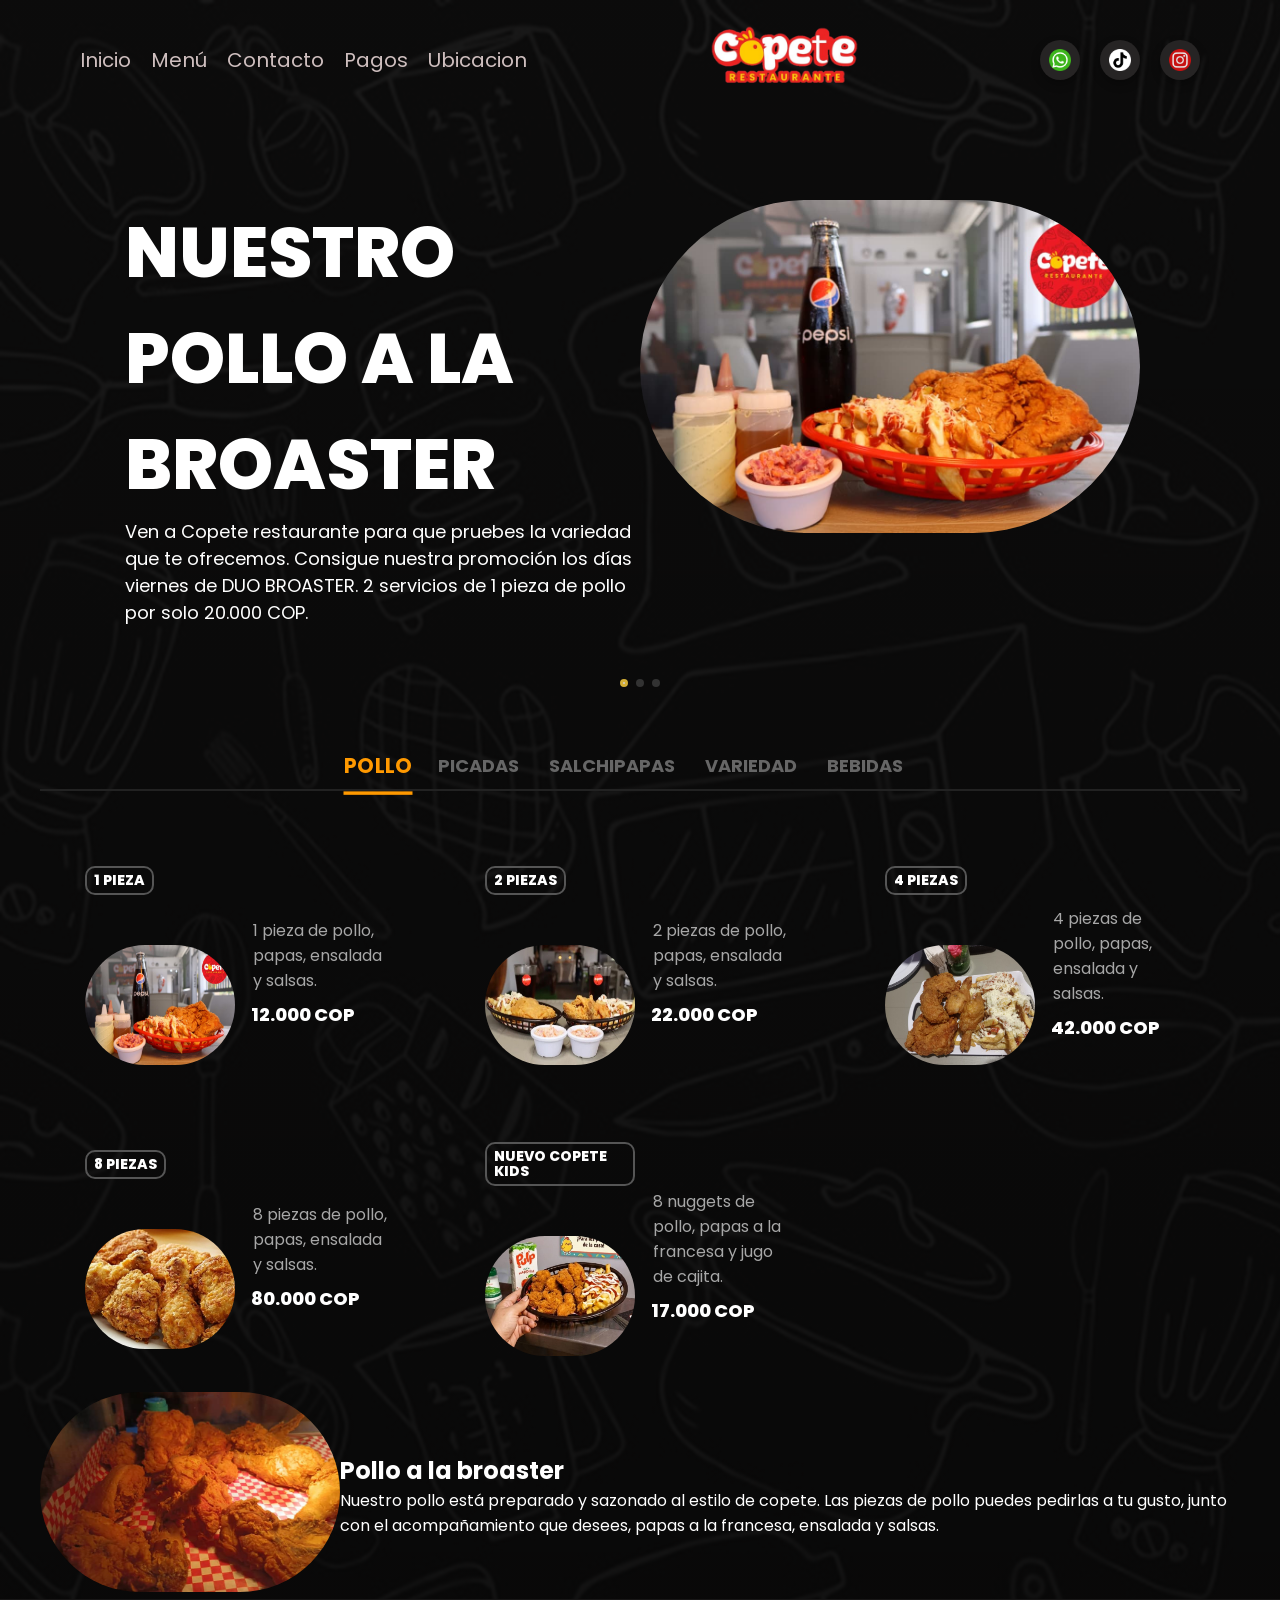
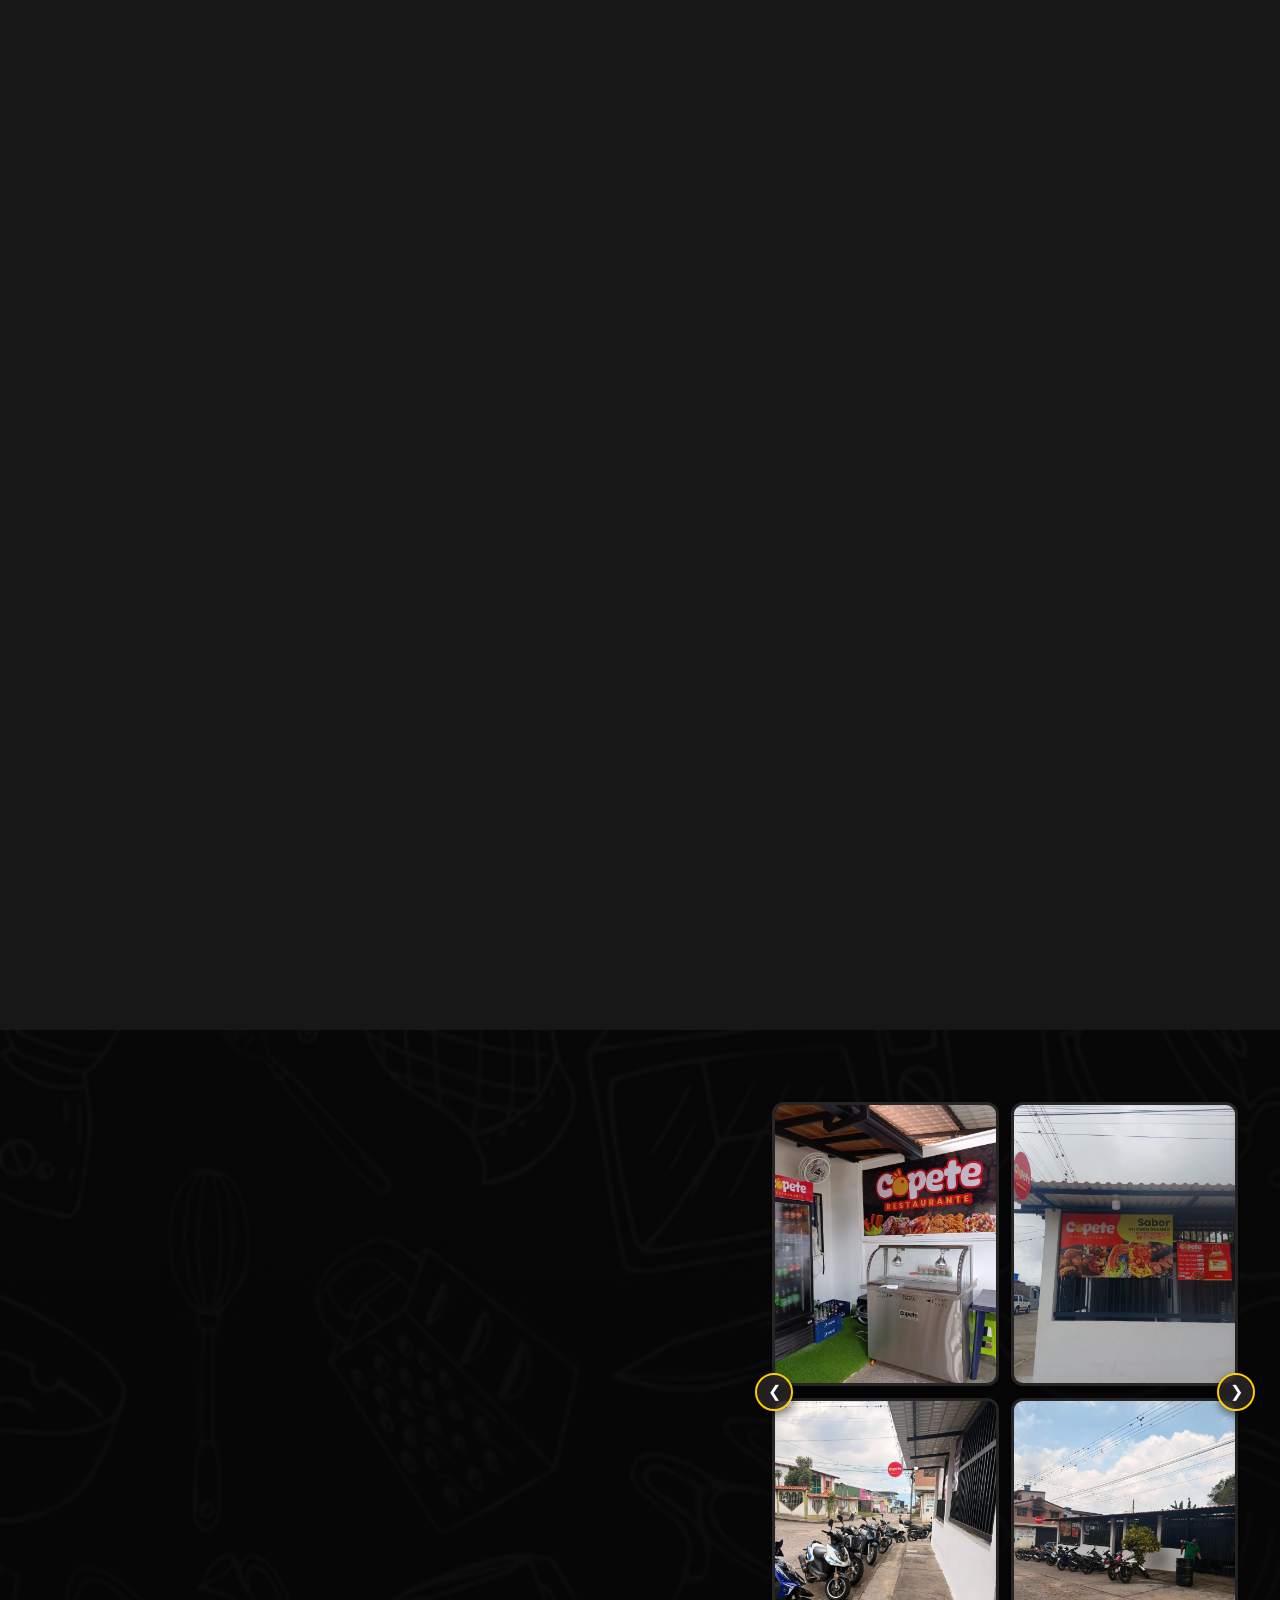
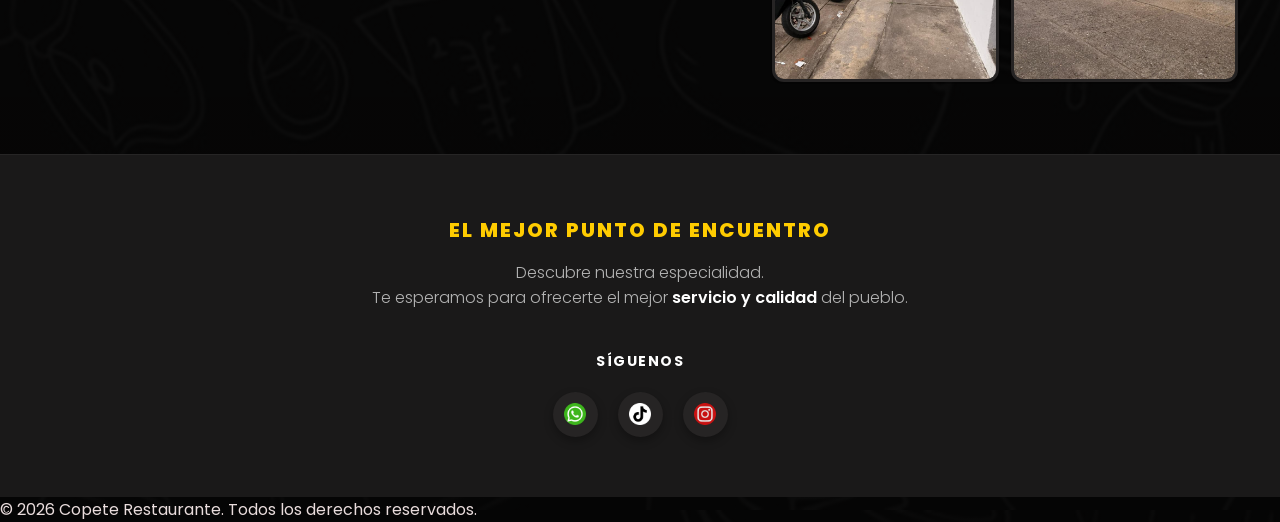
<file: index.html>
<!DOCTYPE html>
<html lang="es">

<head>
    <meta charset="UTF-8">
    <meta http-equiv="X-UA-Compatible" content="IE=edge">
    <meta name="viewport" content="width=device-width, initial-scale=1.0">
    <title>Copete Restaurante</title>
    <link rel="stylesheet" href="https://cdn.jsdelivr.net/npm/swiper@11/swiper-bundle.min.css" />
    <link rel="stylesheet" href="style.css">
    <link rel="icon" href="img/copete.png" type="image/x-icon">
</head>

<body>

    <header>
        <div class="menu container" id="inicio">
            <img class="logo-1" src="img/copete.png" alt="movillogocopete">
            <input type="checkbox" id="menu" />
            <label for="menu">
                <img src="iconos/menu.png" class="menu-icono">
            </label>
            <nav class="navbar">
                <div class="menu-1">
                    <ul class="fila-superior">
                        <li><a href="#inicio">Inicio</a></li>
                        <li><a href="#products">Menú</a></li>
                        <li><a href="#horarios-y-pagos">Contacto</a></li>
                        <li><a href="#horarios-y-pagos">Pagos</a></li>
                        <li><a href="#ubicacion-ambiente container">Ubicacion</a></li>
                    </ul>
                </div>
                <img class="logo-2" src="img/copete.png" alt="pclogocopete">
                <div class="menu-2">
                    <div class="socials">
                        <a href="https://wa.me/qr/APYLM7MTPJJGB1">
                            <div class="social">
                                <img src="iconos/whatsapp.png" alt="whatsapp">
                            </div>
                        </a>
                        <a href="https://www.tiktok.com/@copettom458">
                            <div class="social">
                                <img src="iconos/tik-tok.png" alt="tik-tok">
                            </div>
                        </a>
                        <a href="https://www.instagram.com/copeterestaurante/">
                            <div class="social">
                                <img src="iconos/instagram.png" alt="instagram">
                            </div>
                        </a>
                    </div>
                </div>
            </nav>
        </div>

        <div class="header-content container">
            <div class="swiper mySwiper-1">
                <div class="swiper-wrapper">
                    <div class="swiper-slide">
                        <div class="slider">
                            <div class="slider-txt">
                                <h1>Nuestro pollo a la broaster</h1>
                                <p>Ven a Copete restaurante para que pruebes la variedad que te ofrecemos. Consigue
                                    nuestra promoción los días viernes de DUO BROASTER. 2 servicios de 1 pieza de pollo
                                    por solo 20.000 COP.</p>
                            </div>
                            <div class="slider-img">
                                <img src="img/headerpollo.jpeg" alt="Pollo a la broaster">
                            </div>
                        </div>
                    </div>
                    <div class="swiper-slide">
                        <div class="slider">
                            <div class="slider-txt">
                                <h1>Nuestro cerdo al barril</h1>
                                <p>Que se transforma en un espectacular chicharron.
                                    Solo aquí en Copete restaurante.
                                </p>
                            </div>
                            <div class="slider-img">
                                <img src="img/cerdoal barril.png" alt="cerdo al barril">
                            </div>
                        </div>
                    </div>
                    <div class="swiper-slide">
                        <div class="slider">
                            <div class="slider-txt">
                                <h1>Especial de brochetas</h1>
                                <p>Los días domingos ahora puedes probar nuestras nuevas brochetas mixtas, con nuestra
                                    promoción de 2 platos de brochetas y un refresco de 2 litros por 25.000 COP.</p>
                            </div>
                            <div class="slider-img">
                                <img src="img/brocheta.png" alt="Picada">
                            </div>
                        </div>
                    </div>
                </div>
                <div class="swiper-pagination"></div>
            </div>
        </div>
    </header>



    <main id="products">
        <div class="tabs-container container">
            <div class="tabs-menu">
                <span class="tab-button active" data-index="0">Pollo</span>
                <span class="tab-button" data-index="1">Picadas</span>
                <span class="tab-button" data-index="2">Salchipapas</span>
                <span class="tab-button" data-index="3">Variedad</span>
                <span class="tab-button" data-index="4">Bebidas</span>
                <div class="tab-indicator"></div>
            </div>
            <div class="swiper myGlobalSwiper">
                <div class="swiper-wrapper">
                    <div class="swiper-slide category-slide">
                        <div class="products-grid">
                            <div class="product">
                                <div class="product-img">
                                    <h4>1 pieza</h4>
                                    <img src="img menu pollo/menu1.jpeg" alt="Pollo a la broaster">
                                </div>
                                <div class="product-txt">
                                    <p>1 pieza de pollo, papas, ensalada y salsas. </p>
                                    <span class="price">12.000 COP</span>
                                </div>
                            </div>
                            <div class="product">
                                <div class="product-img">
                                    <h4>2 piezas</h4>
                                    <img src="img menu pollo/menu2.jpg" alt="Pollo a la broaster">
                                </div>
                                <div class="product-txt">
                                    <p>2 piezas de pollo, papas, ensalada y salsas.</p>
                                    <span class="price">22.000 COP</span>
                                </div>
                            </div>
                            <div class="product">
                                <div class="product-img">
                                    <h4>4 piezas</h4>
                                    <img src="img menu pollo/menu3.jpeg" alt="Pollo a la broaster">
                                </div>
                                <div class="product-txt">
                                    <p>4 piezas de pollo, papas, ensalada y salsas.</p>
                                    <span class="price">42.000 COP</span>
                                </div>
                            </div>
                            <div class="product">
                                <div class="product-img">
                                    <h4>8 piezas</h4>
                                    <img src="img menu pollo/menu4.jpeg" alt="Pollo a la broaster">
                                </div>
                                <div class="product-txt">
                                    <p>8 piezas de pollo, papas, ensalada y salsas.</p>
                                    <span class="price">80.000 COP</span>
                                </div>
                            </div>
                            <div class="product">
                                <div class="product-img">
                                    <h4>Nuevo copete kids</h4>
                                    <img src="img menu pollo/menu5.jpeg" alt="Copete kids">
                                </div>
                                <div class="product-txt">
                                    <p>8 nuggets de pollo, papas a la francesa y jugo de cajita.</p>
                                    <span class="price">17.000 COP</span>
                                </div>
                            </div>
                        </div>
                    </div>

                    <div class="swiper-slide category-slide">
                        <div class="products-grid">
                            <div class="product">
                                <div class="product-img">
                                    <h4>Mixta</h4>
                                    <img src="img menu picadas/menu1.png.jfif" alt="Picada mixta">
                                </div>
                                <div class="product-txt">
                                    <p>Tenemos nuestro servicio de picadas mixtas.</p>
                                    <span class="price">35.000 COP</span>
                                </div>
                            </div>
                            <div class="product">
                                <div class="product-img">
                                    <h4>Mixta</h4>
                                    <img src="img menu picadas/menu2.jpg" alt="Picada mixta">
                                </div>
                                <div class="product-txt">
                                    <p>Para que escojas entre las mejores.</p>
                                    <span class="price">50.000 COP</span>
                                </div>
                            </div>
                            <div class="product">
                                <div class="product-img">
                                    <h4>Mixta</h4>
                                    <img src="img menu picadas/menu3.jpg" alt="Picada mixta">
                                </div>
                                <div class="product-txt">
                                    <p>Acompañada de un buen servicio de tostones.</p>
                                    <span class="price">70.000 COP</span>
                                </div>
                            </div>
                        </div>
                    </div>

                    <div class="swiper-slide category-slide">
                        <div class="products-grid">
                            <div class="product">
                                <div class="product-img">
                                    <h4>Pequeña</h4>
                                    <img src="img menu salchipapa/menu1.jpg" alt="Salchipapa">
                                </div>
                                <div class="product-txt">
                                    <p>Siempre de la mejor calidad.</p>
                                    <span class="price">10.000 COP</span>
                                </div>
                            </div>
                            <div class="product">
                                <div class="product-img">
                                    <h4>Mediana</h4>
                                    <img src="img menu salchipapa/menu2.jpg" alt="Salchipapa">
                                </div>
                                <div class="product-txt">
                                    <p>Diferentes opciones que ofrecemos siempre para ti.</p>
                                    <span class="price">15.000 COP</span>
                                </div>
                            </div>
                            <div class="product">
                                <div class="product-img">
                                    <h4>Grande</h4>
                                    <img src="img menu salchipapa/menu3.jpg" alt="Salchipapa">
                                </div>
                                <div class="product-txt">
                                    <p>Para que disfrutes en familia.</p>
                                    <span class="price">25.000 COP</span>
                                </div>
                            </div>
                        </div>
                    </div>



                    <div class="swiper-slide category-slide">
                        <div class="products-grid">
                            <div class="product">
                                <div class="product-img">
                                    <h4>Parrilla</h4>
                                    <img src="img variedad/parrila.jpg" alt="Parrila">
                                </div>
                                <div class="product-txt">
                                    <p>Solomo de res, carne en vara, chorizo, queso, tostones o yuca y salsa.</p>
                                    <span class="price">35.000 COP</span>
                                </div>
                            </div>
                            <div class="product">
                                <div class="product-img">
                                    <h4>Patacon</h4>
                                    <img src="img variedad/patacon.jpg" alt="Patacon">
                                </div>
                                <div class="product-txt">
                                    <p>Carne en vara, tocineta, huevo, jamón, queso, lechuga, tomate y salsa.</p>
                                    <span class="price">30.000 COP</span>
                                </div>
                            </div>
                            <div class="product">
                                <div class="product-img">
                                    <h4>Carne en vara</h4>
                                    <img src="img variedad/Carne en vara.jpg" alt="Carne en vara">
                                </div>
                                <div class="product-txt">
                                    <p>Carne en vara, yuca, queso, chimichurri y salsa.</p>
                                    <span class="price">25.000 COP</span>
                                    <span class="price">45.000 COP</span>
                                    <span class="price">80.000 COP</span>
                                </div>
                            </div>
                            <div class="product">
                                <div class="product-img">
                                    <h4>Chicharrón</h4>
                                    <img src="img variedad/chicharron.jpeg" alt="Chicharron">
                                </div>
                                <div class="product-txt">
                                    <p>Servicio de chicharrón, tostones, guacamole y limón .</p>
                                    <span class="price">30.000 COP</span>
                                    <span class="price">50.000 COP</span>
                                    <span class="price">100.000 COP</span>
                                </div>
                            </div>
                            <div class="product">
                                <div class="product-img">
                                    <h4>Hervido cruzado</h4>
                                    <img src="img variedad/hervido.jpg" alt="Hervido cruzado">
                                </div>
                                <div class="product-txt">
                                    <p>Costilla, pescado, cangrejo, verduras. Servicio de yuca y queso. </p>
                                    <span class="price">18.000 COP</span>
                                </div>
                            </div>
                            <div class="product">
                                <div class="product-img">
                                    <h4>Brochetas mixtas</h4>
                                    <img src="img variedad/brocheta.jpg" alt="Brochetas mixtas">
                                </div>
                                <div class="product-txt">
                                    <p>Res, cochino, y pollo a la brasa. Acompañada de tostones, yuca, queso y salsa.
                                    </p>
                                    <span class="price">80.000 COP</span>
                                </div>
                            </div>
                        </div>
                    </div>


                    <div class="swiper-slide category-slide">
                        <div class="products-grid">
                            <div class="product">
                                <div class="product-img">
                                    <h4>Agua panela</h4>
                                    <img src="img bebidas/aguapanela2.jfif" alt="Agua panela">
                                </div>
                                <div class="product-txt">
                                    <p>Agua panela bien fría.</p>
                                    <span class="price">3.000 COP</span>
                                </div>
                            </div>
                            <div class="product">
                                <div class="product-img">
                                    <h4>Refrescos</h4>
                                    <img src="img bebidas/infobebidas.webp" alt="Coca-cola 1l 2l y personal">
                                </div>
                                <div class="product-txt">
                                    <p>Coca-cola, pepsi, variedad de sabores.</p>
                                    <span class="price">3.000 COP</span>
                                    <span class="price">6.000 COP 1L</span>
                                    <span class="price">8.000 COP 2L</span>
                                </div>
                            </div>
                            <div class="product">
                                <div class="product-img">
                                    <h4>Cervezas</h4>
                                    <img src="img bebidas/cerveza2.jfif" alt="Cervezas">
                                </div>
                                <div class="product-txt">
                                    <p>Para acompañar tus comidas.</p>
                                    <span class="price">4.000 COP</span>
                                </div>
                            </div>
                            <div class="product">
                                <div class="product-img">
                                    <h4>Malta</h4>
                                    <img src="img bebidas/malta3.jfif" alt="Malta">
                                </div>
                                <div class="product-txt">
                                    <p>Malta bien fría.</p>
                                    <span class="price">3.000 COP</span>
                                </div>
                            </div>
                            <div class="product">
                                <div class="product-img">
                                    <h4>Agua mineral</h4>
                                    <img src="img bebidas/agua2.jfif" alt="Agua mineral">
                                </div>
                                <div class="product-txt">
                                    <p>Agua fresca mineral.</p>
                                    <span class="price">2.500 COP</span>
                                </div>
                            </div>
                        </div>
                    </div>
                </div>
            </div>
        </div>
    </main>





    <section class="info container swiper myInfoSwiper">
        <div class="swiper-wrapper">

            <div class="swiper-slide info-slide-content">
                <div class="info-img">
                    <img src="img menu pollo/info pollo.jpg" alt="info pollo">
                </div>
                <div class="info-txt">
                    <h2>Pollo a la broaster</h2>
                    <p>
                        Nuestro pollo está preparado y sazonado al estilo de copete. Las piezas de pollo puedes pedirlas
                        a tu gusto, junto con el acompañamiento que desees, papas a la francesa, ensalada y salsas.
                    </p>
                </div>
            </div>

            <div class="swiper-slide info-slide-content">
                <div class="info-img">
                    <img src="img menu picadas/menu2.jpg" alt="info picadas">
                </div>
                <div class="info-txt">
                    <h2>Nuestras picadas</h2>
                    <p>
                        Disfruta de nuestras picadas mixtas junto con los servicios que más te gusten, preparadas con
                        carne de res, chicharrón, carne en vara, chorizo, queso picado en cuadros, lechuga, tomate y
                        salsas.
                    </p>
                </div>
            </div>

            <div class="swiper-slide info-slide-content">
                <div class="info-img">
                    <img src="img menu salchipapa/info salchipapa.jpg" alt="info salchipapa">
                </div>
                <div class="info-txt">
                    <h2>Salchipapas</h2>
                    <p>
                        Si quieres comer algo rico, sencillo y rápido nuestras salchipapas son las mejores opciones que
                        hay. Están preparadas con papas a la francesa, salchichas de calidad, buen queso rallado y la
                        salsa que escojas de preferencia.
                    </p>
                </div>
            </div>

            <div class="swiper-slide info-slide-content">
                <div class="info-img">
                    <img src="img variedad/infovariedad.jpg" alt="info variedad">
                </div>
                <div class="info-txt">
                    <h2>Nuestra variedad de menú </h2>
                    <p>
                        ¿No te decides? Explora nuestra variedad de platos especiales, para compartir con amigos
                        o familia, y entradas deliciosas pensadas para todos los gustos.
                    </p>
                </div>
            </div>

            <div class="swiper-slide info-slide-content">
                <div class="info-img">
                    <img src="img bebidas/infobebidas.webp" alt="info bebidas">
                </div>
                <div class="info-txt">
                    <h2>Para acompañar tu comida</h2>
                    <p>
                        Aquí en copete puedes conseguir igual una gran variedad de bebidas que te acompañaran en esta
                        experiencia. No te pierdas también la promoción de dos refrescos de 1L por solo 7.000 COP.
                    </p>
                </div>
            </div>
        </div>
    </section>




    <section class="horario" id="horarios-y-pagos">
        <div class="horario-info container">

            <div class="bloque-seccion">
                <h2>Ven y encuéntranos</h2>
                <div class="horario-grid-columna">
                    <div class="txt">
                        <img src="iconos/marcador info.png" alt="Dirección">
                        <h4>Dirección</h4>
                        <p>Carrera 4, con C. 5,</p>
                        <p>San Juan de Colón 5003, Táchira</p>
                    </div>
                    <div class="txt">
                        <img src="iconos/calendario.png" alt="Horario">
                        <h4>Horario</h4>
                        <p>Miércoles a Viernes : 5:00 PM - 10:00 PM</p>
                        <p>Sábado y Domingo : 11:00 AM - 11:00 PM</p>
                    </div>
                    <div class="txt">
                        <img src="iconos/llamada-telefonica.png" alt="Teléfono">
                        <h4>Teléfono</h4>
                        <p>0424-7638133</p>
                        <p>0424-7644138</p>
                    </div>
                </div>
            </div>

            <div class="bloque-seccion">
                <h2>Métodos de Pago</h2>
                <div class="horario-grid-columna">
                    <div class="txt">
                        <img src="iconos/efectivo.png" alt="Efectivo">
                        <h4>Efectivo</h4>
                        <p>Pesos Colombianos</p>
                        <p>COP y Dólares USD</p>
                    </div>
                    <div class="txt">
                        <img src="iconos/llamada-telefonica.png" alt="Pago Móvil">
                        <h4>Pago Móvil</h4>
                        <p>0424-7638133</p>
                        <p>C.I 20.394.517</p>
                        <p>BANCO DE VENEZUELA</p>
                    </div>
                    <div class="txt">
                        <img src="iconos/credito2.png" alt="Tarjetas">
                        <h4>Transferencias</h4>

                        <div class="bancos-container">


                            <div class="banco-columna">
                                <h4>BANCO DE VENEZUELA</h4>
                                <p>C.I 20.394.517</p>
                                <p>0102 0120 9000 0004 9825</p>
                                <p>Victor A. Cepeda R.</p>
                            </div>


                            <div class="banco-columna">
                                <h4>BANCOLOMBIA</h4>
                                <p>Ahorros</p>
                                <p>088-716517-37</p>
                                <p>Erika Natalia Delgado</p>
                            </div>

                        </div>
                    </div>
                </div>
            </div>

        </div>
    </section>

    <section class="ubicacion-ambiente container" id="ubicacion-ambiente container">
        <div class="mapa-contenedor">
            <iframe class="map"
                src="https://www.google.com/maps/embed?pb=!1m18!1m12!1m3!1d3950.733445766074!2d-72.2506621452793!3d8.026396402152358!2m3!1f0!2f0!3f0!3m2!1i1024!2i768!4f13.1!3m3!1m2!1s0x8e66611263df5d75%3A0x88c9651bf452007b!2sCOPETE%20Restaurante!5e0!3m2!1ses!2sve!4v1780786959697!5m2!1ses!2sve"
                style="border:0;" allowfullscreen="" loading="lazy"
                referrerpolicy="no-referrer-when-downgrade"></iframe>
        </div>

        <div class="marco-fotos-wrapper">
            <button class="slider-btn prev-btn" id="prevFoto">❮</button>
            <button class="slider-btn next-btn" id="nextFoto">❯</button>

            <div class="marco-fotos-slider">
                <div class="slider-track" id="sliderTrack">
                    <div class="grupo-fotos">
                        <div class="foto-miniatura"><img src="img intalaciones de copete/instalaciones 1.jpg"
                                alt="Ambiente Copete 1"></div>
                        <div class="foto-miniatura"><img src="img intalaciones de copete/instalaciones 2.jpg"
                                alt="Ambiente Copete 2"></div>
                        <div class="foto-miniatura"><img src="img intalaciones de copete/intalaciones3.jpg"
                                alt="Ambiente Copete 3"></div>
                        <div class="foto-miniatura"><img src="img intalaciones de copete/instalaciones4.jpg"
                                alt="Ambiente Copete 4"></div>
                    </div>
                    <div class="grupo-fotos">
                        <div class="foto-miniatura"><img src="img intalaciones de copete/clientes.jpg"
                                alt="Ambiente Copete 5"></div>
                        <div class="foto-miniatura"><img src="img intalaciones de copete/jefes.jpeg"
                                alt="Ambiente Copete 6"></div>
                        <div class="foto-miniatura"><img src="img intalaciones de copete/personaloperativo.jpeg"
                                alt="Ambiente Copete 7"></div>
                        <div class="foto-miniatura"><img src="img intalaciones de copete/personas2.jpeg"
                                alt="Ambiente Copete 8"></div>
                    </div>
                </div>
            </div>
        </div>
    </section>



    <footer class="sitio-footer">
        <div class="footer-contenido">
            <h3 class="footer-lema">EL MEJOR PUNTO DE ENCUENTRO</h3>
            <p class="footer-descripcion">
                Descubre nuestra especialidad.<br>
                Te esperamos para ofrecerte el mejor <span>servicio y calidad</span> del pueblo.
            </p>
            <div class="footer-redes-wrapper">
                <h4 class="footer-subtitulo">SÍGUENOS</h4>
                <ul class="footer-redes-lista">
                    <li>
                        <a href="https://wa.me/qr/APYLM7MTPJJGB1" class="red-social ws" aria-label="whatsapp">
                            <img src="iconos/whatsapp.png" alt="whatsapp">
                        </a>
                    </li>
                    <li>
                        <a href="https://www.tiktok.com/@copettom458" class="red-social tk" aria-label="TikTok">
                            <img src="iconos/tik-tok.png" alt="Tik-tok">
                        </a>
                    </li>
                    <li>
                        <a href="https://www.instagram.com/copeterestaurante/" class="red-social ig"
                            aria-label="Instagram">
                            <img src="iconos/instagram.png" alt="Instagram">
                        </a>
                    </li>
                </ul>
            </div>

        </div>
    </footer>



    <div class="copy">
        <p>&copy; 2026 Copete Restaurante. Todos los derechos reservados.</p>
    </div>


    <script src="https://cdn.jsdelivr.net/npm/swiper/swiper-bundle.min.js"></script>
    <script src="script.js"></script>
</body>

</html>
</file>
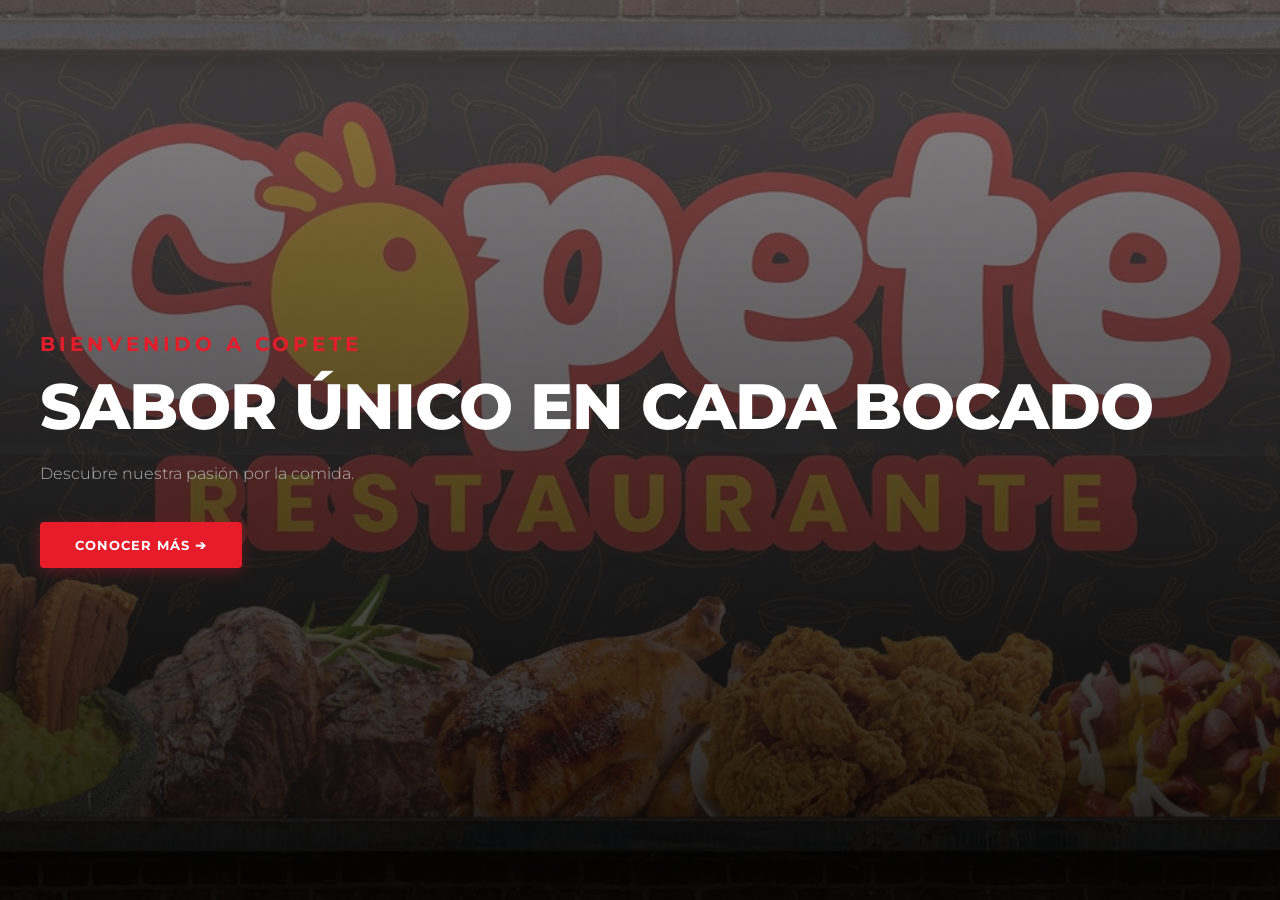
<file: portada.html>
<!DOCTYPE html>
<html lang="es">

<head>
    <meta charset="UTF-8">
    <meta name="viewport" content="width=device-width, initial-scale=1.0">
    <title>Copete restaurante</title>
    <link rel="stylesheet" href="style2.css">
    <link rel="icon" href="img/copete.png" type="image/x-icon">
</head>

<body>
    <section class="pantalla-portada">
        <div class="contenedor-portada-split">
            <div class="lado-texto">
                <h1 class="subtitulo-portada">BIENVENIDO A COPETE</h1>
                <h1 class="titulo-portada">Sabor único en cada bocado</h1>
                <p class="descripcion-portada">Descubre nuestra pasión por la comida.</p>
                <a href="index.html" class="btn-conocer">Conocer más ➔</a>
            </div>
        </div>
    </section>
</body>

</html>
</file>
<file: style.css>
@import url("https://fonts.googleapis.com/css2?family=Poppins:wght@400;500;600;700;800&display=swap");

* {
  margin: 0;
  padding: 0;
  box-sizing: border-box;
  text-decoration: none;
  list-style: none;
}

body {
  background: linear-gradient(rgba(0, 0, 0, 0.65), rgba(0, 0, 0, 0.85)),
  url(img/fondo.png);
  background-color: #211f1f;
  font-family: "Poppins", sans-serif;
  margin: 0;
  padding: 0;
  scroll-behavior: smooth;
}

.container {
  max-width: 1200px;
  margin: 0 auto;
}

.swiper-pagination-bullet {
  background-color: #d3d2d2;
}

.swiper-pagination-bullet-active {
  border: 3px solid #d4af37;
}

.menu {
  position: absolute;
  top: 20px;
  left: 0;
  right: 0;
  display: flex;
  justify-content: center;
  z-index: 1000;
}

.navbar {
  display: flex;
  justify-content: space-between;
  border-radius: 20px;
  align-items: center;
  padding: 10px 30px;
  height: 80px;
  width: 100%;
  box-sizing: border-box;
}


.logo-1 {
  display: none;
}

.logo-1:hover {
  transform: scale(1.1);
}

.logo-2 {
  width: 150px;
  height: auto;
  transition: transform (0.3s ease);
}

.logo-2:hover {
  transform: scale(1.1);
}

.socials {
  display: flex;
}

.social {
  margin: 0 10px;
  height: 40px;
  width: 40px;
  display: flex;
  align-items: center;
  justify-content: center;
  border-radius: 50%;
  background-color: #262424;
  color: #ffffff;
  font-size: 18px;
  text-decoration: none;
  transition: all 0.3s cubic-bezier(0.25, 0.8, 0.25, 1);
  box-shadow: 0 4px 10px rgba(0, 0, 0, 0.3);
}

.social:hover {
  transform: translateY(-4px);
  box-shadow: 0 8px 15px rgba(255, 204, 0, 0.3);
}

.social img {
  width: 22px;
  height: 22px;
  object-fit: contain;
}

.menu .navbar ul li {
  position: relative;
  float: left;
}

.menu .navbar ul li a {
  transition: transform 0.3s ease;
  font-size: 20px;
  padding: 10px;
  color: #cebebe;
  display: block;
}


.menu .navbar ul li a:hover {
  transform: scale(1.1);
  color: #ffffff;
}

#menu {
  display: none;
}

.menu-icono {
  width: 25px;
}

.menu label {
  cursor: pointer;
  display: none;
}

.header-content {
  margin-top: 200px;
  padding-bottom: 50px;
}

.slider {
  display: flex;
}

.slider-txt:hover {
  transform: scale(1.1);
}

.slider-txt {
  transition: transform 0.3s ease;
  margin-left: 85px;
  width: 60%;
}

.slider-txt h1 {
  font-size: 70px;
  color: #ffffff;
  text-transform: uppercase;
  font-weight: 800;
}

.slider-txt p {
  font-size: 18px;
  color: #ffffff;
}

.slider-img {
  width: 50%;
}

.slider-img img {
  margin-right: 225px;
  width: 500px;
  border-radius: 350px;
}

.products {
  display: flex;
  align-items: center;
  background-color: #111;
  border-radius: 10px;
  padding: 15px;
  gap: 20px;
}

.tabs-menu {
  display: flex;
  justify-content: center;
  gap: 30px;
  margin-bottom: 40px;
  position: relative;
  border-bottom: 2px solid #222;
  padding-bottom: 10px;

}

.tab-button {
  font-size: 18px;
  font-weight: bold;
  color: #666;
  cursor: pointer;
  text-transform: uppercase;
  display: inline-block;
  transition: transform 0.3s ease-out, color 0.3s ease-out;
  transform-origin: center;
}

.tab-button.active {
  color: #ff9900;
  transform: scale(1.15);
  position: relative;
}

.tab-button.active::after {
  content: '';
  position: absolute;
  bottom: -12px;
  left: 0;
  width: 100%;
  height: 3px;
  background-color: #ff9900;
  animation: fadeInLine 0.3s ease-out forwards;
}

@keyframes fadeInLine {
  from {
    opacity: 0;
    transform: scaleX(0);
  }

  to {
    opacity: 1;
    transform: scaleX(1);
  }
}

.products-grid {
  display: grid;
  grid-template-columns: 1fr;
  gap: 20px;
  padding: 10px;
}

.tabs .tab {
  order: 99;
  flex-grow: 1;
  width: 100%;
  display: none;
  padding-top: 25px;
}

.product {
  display: flex;
  align-items: center;
  padding: 25px;
  margin: 0 10px;
}

.product-img {
  transition: transform 0.3s ease;
  width: 50%;
  text-align: left;
}

.product-img:hover {
  transform: scale(1.2);
  cursor: pointer;
}

.product-img h4 {
  display: inline-block;
  padding: 5px 7px;
  line-height: 15px;
  color: #ffffff;
  font-size: 14px;
  text-transform: uppercase;
  font-weight: 800;
  border: 2px solid #555555;
  border-radius: 10px;
  margin-bottom: 50px;
}

.product-img img {
  width: 150px;
  height: 120px;
  border-radius: 300px;
}

.product-txt {
  width: 50%;
  margin-left: 10px;
  text-align: left;
}

.product-txt h4 {
  color: #ffffff;
  font-size: 18px;
  text-transform: uppercase;
  font-weight: 800;
  margin-bottom: 5px;
}

.product-txt p {
  color: #a7a7a7;
  font-size: 16px;
  margin: 8px;
}

.product-txt span {
  color: #ffffff;
  font-size: 18px;
  font-weight: 800;
  margin: 6px;
}

.myInfoSwiper {
  color: #ffffff;
  width: 100%;
  overflow: hidden;
}

.myInfoSwiper .swiper-slide {
  width: 100%;
  display: flex;
  align-items: center;
  justify-content: space-between;
}

.info-img img {
  width: 300px;
  height: 200px;
  border-radius: 300px;
  object-fit: cover;
}

.horario {
  padding: 100px 0px;
  background-color: #181717;
}

.horario-info {
  display: flex;
  justify-content: space-between;
  gap: 50px;
  flex-wrap: wrap;
}

.horario-info h2 {
  font-size: 45px;
  color: #d2cfcf;
  font-weight: 800;
  text-transform: uppercase;
  margin-bottom: 30px;
}

.bloque-seccion {
  flex: 1;
  min-width: 280px;
  display: flex;
  flex-direction: column;
}


.bancos-container {
  
  
    display: flex;
    flex-direction: row;      
    gap: 30px;               
    width: 100%;
    box-sizing: border-box;
}

.banco-columna {
  min-width: 0; 
    word-break: break-all;
    flex: 1;                
}


.horario-grid-columna {
  display: flex;
  flex-direction: column;
  gap: 20px;
  width: 100%;
}

.horario .txt {
  background-color: #645555;
  border-radius: 20px;
  padding: 25px 25px;
  transition: transform 0.3s ease, box-shadow 0.3s ease;
  box-sizing: border-box;
  width: 100%;
  border-left: 6px solid #ff0101;
  box-shadow: 0 4px 15px rgba(0, 0, 0, 0.2);
  display: flex;
  flex-direction: column;
  align-items: flex-start;
  text-align: left;
}



.horario .txt:hover {
  transform: translateY(-5px) scale(1.02);
  box-shadow: 0 8px 25px rgba(0, 0, 0, 0.3);
}

.horario .txt img {
  width: 40px;
  height: auto;
  margin-bottom: 15px;
  transition: transform 0.3s ease;
}

.horario .txt:hover img {
  transform: scale(1.1);
}

.horario .txt h4 {
  color: #f3f2f2;
  font-size: 20px;
  font-weight: 700;
  margin-bottom: 8px;
  text-transform: none;
}

.horario .txt p {
  color: #f3f2f2;
  font-size: 16px;
  font-weight: 500;
  margin: 2px 0;
  text-transform: none;
}

.horario-info h2,
.horario .txt {
  opacity: 0;
  transform: translateY(40px);
  transition: opacity 0.6s ease-out, transform 0.6s ease-out;
}

.horario-info h2.visible,
.horario .txt.visible {
  opacity: 1;
  transform: translateY(0);
}

.ubicacion-ambiente {
  display: flex;
  gap: 25px;
  padding: 70px 0;
  align-items: stretch;
}

.mapa-contenedor {
  filter: grayscale(100%) invert(92%) contrast(85%);
  width: 60%;
}

.mapa-contenedor .map {
  width: 100%;
  height: 100%;
  min-height: 450px;
  border-radius: 15px;
  display: block;
}

.marco-fotos-wrapper {
  width: 40%;
  position: relative;
  display: flex;
  align-items: center;
}

.marco-fotos-slider {
  width: 100%;
  overflow: hidden;
  border-radius: 12px;
}

.slider-track {
  display: flex;
  width: 200%;
  transition: transform 0.5s cubic-bezier(0.25, 1, 0.5, 1);
}

.grupo-fotos {
  width: 50%;
  display: grid;
  grid-template-columns: repeat(2, 1fr);
  grid-template-rows: repeat(2, 1fr);
  gap: 12px;
  padding: 2px;
}

.foto-miniatura {
  overflow: hidden;
  border-radius: 12px;
  border: 3px solid #262424;
  box-shadow: 0 4px 12px rgba(0, 0, 0, 0.4);
  aspect-ratio: 4 / 5;
}

.foto-miniatura img {
  width: 100%;
  height: 100%;
  object-fit: cover;
  display: block;
  transition: transform 0.3s ease;
}

.foto-miniatura img:hover {
  transform: scale(1.08);
}

.slider-btn {
  position: absolute;
  top: 50%;
  transform: translateY(-50%);
  background: rgba(38, 36, 36, 0.9);
  color: #fff;
  border: 2px solid #ffcc00;
  width: 38px;
  height: 38px;
  border-radius: 50%;
  font-size: 16px;
  cursor: pointer;
  z-index: 10;
  display: flex;
  align-items: center;
  justify-content: center;
  transition: all 0.3s ease;
  box-shadow: 0 4px 10px rgba(0, 0, 0, 0.5);
}

.slider-btn:hover {
  background: #ffcc00;
  color: #262424;
}

.prev-btn {
  left: -15px;
}

.next-btn {
  right: -15px;
}

.sitio-footer {
  background-color: #1a1919;
  padding: 60px 20px;
  text-align: center;
  color: #ffffff;
  border-top: 1px solid rgba(255, 255, 255, 0.05);
}

.footer-contenido {
  max-width: 800px;
  margin: 0 auto;
}

.footer-lema {
  font-size: 20px;
  font-weight: 800;
  letter-spacing: 2px;
  text-transform: uppercase;
  color: #ffcc00;
  margin-bottom: 15px;
}

.footer-descripcion {
  font-size: 16px;
  line-height: 1.6;
  color: #b3b3b3;
  margin-bottom: 40px;
  font-weight: 300;
}

.footer-descripcion span {
  color: #ffffff;
  font-weight: 600;
}

.footer-subtitulo {
  font-size: 14px;
  font-weight: 700;
  letter-spacing: 1.5px;
  color: #ffffff;
  margin-bottom: 20px;
}

.footer-redes-lista {
  list-style: none;
  padding: 0;
  margin: 0;
  display: flex;
  justify-content: center;
  gap: 20px;
}

.red-social {
  display: flex;
  align-items: center;
  justify-content: center;
  width: 45px;
  height: 45px;
  border-radius: 50%;
  background-color: #262424;
  color: #ffffff;
  font-size: 18px;
  text-decoration: none;
  transition: all 0.3s cubic-bezier(0.25, 0.8, 0.25, 1);
  box-shadow: 0 4px 10px rgba(0, 0, 0, 0.3);
}

.red-social img {
  width: 22px;
  height: 22px;
  object-fit: contain;
}

.red-social:hover {
  transform: translateY(-4px);
  box-shadow: 0 8px 15px rgba(255, 204, 0, 0.3);
}

.copy {
  color: #e9dcdc;
}

.links h4 {
  color: #ffffff;
  text-transform: uppercase;
  margin-bottom: 25px;
}

.links ul li {
  color: #ffffff;
  font-size: 16px;
}

@media(max-width: 768px) {


  .menu {
    padding: 20px;
    justify-content: space-between;
  }

  .menu-2 {
    display: none;
  }

  .logo-1 {
    width: 100px;
    display: block;
  }

  .logo-2 {
    width: 0;
  }

  .menu label {
    display: initial;
  }

  .menu .navbar {
    position: absolute;
    top: 40%;
    left: 8px;
    right: 0px;
    background-color: #8c1f1f;
    display: none;
    height: auto;
    padding: 20px 0;
    flex-direction: column;
  }

  .menu .navbar ul li {
    width: 60%;
  }

  #menu:checked~.navbar {
    display: initial;
  }

  .header-content {
    padding: 30px;
    margin-top: 100px;

  }

  .slider {
    flex-direction: column;
  }

  .slider-txt {
    margin-left: 0;
    width: 100%;
    text-align: center;
    margin-bottom: 50px;
  }

  .slider-txt h1 {
    font-size: 40px;
  }

  .slider-txt p {
    font-size: 16px;
  }

  .btn-1 {
    padding: 10px 25px;
    font-size: 14px;
  }

  .slider-img {
    width: 100%;
    text-align: center;
  }

  .slider-img img {
    margin-right: 0px;
    width: 300px;
  }

  .tabs {
    padding: 50px 30px;
    justify-content: center;
  }

  .tabs label {
    width: 50%;
  }

  .tabs-menu {
    display: flex;
    flex-wrap: wrap;
    justify-content: center;
    gap: 12px 18px;
    padding: 15px 10px;
    overflow-x: hidden;
  }

  .tab-button {
    flex: 0 1 auto;
    font-size: 15px;
    text-transform: uppercase;
    font-weight: bold;
    padding: 6px 4px;
    white-space: nowrap;
  }

  .product-img {
    width: 100%;
    height: auto;
    object-fit: cover;
  }

  .product-txt {
    display: flex;
    flex-direction: column;
    text-align: center;
    gap: 0px;
  }

  .btn-1 {
    font-size: 16px;
  }

  .info-slide-content {
    flex-direction: column;
    text-align: center;
    gap: 20px;
    padding: 0 15px;
    box-sizing: border-box;
  }

  .info-txt p {
    font-size: 16px;
    line-height: 1.6;
  }

  .horario {
    padding: 30px;
    text-align: center;
  }

  .horario-info h2 {
    font-size: 33px;
    margin-bottom: 15px;
  }

  .horario-txt {
    flex-direction: column;
  }


  .socials {
    justify-content: center;
  }

  .socials img {
    margin: 7.5px 5 5px;
  }

  .ubicacion-ambiente {
    flex-direction: column !important;
    padding: 40px 20px !important;
    gap: 25px !important;
  }

  .mapa-contenedor,
  .marco-fotos-wrapper {
    width: 100% !important;
  }

  .mapa-contenedor .map {
    height: 320px !important;
  }

  .grupo-fotos {
    grid-template-rows: repeat(2, 140px) !important;
    gap: 10px !important;
  }

  .prev-btn {
    left: 5px;
  }

  .next-btn {
    right: 5px;
  }

  .slider-btn {
    width: 34px;
    height: 34px;
    font-size: 14px;
  }

  .sitio-footer {
    padding: 45px 15px;
  }

  .footer-lema {
    font-size: 18px;
  }

  .footer-descripcion {
    font-size: 14px;
    margin-bottom: 30px;
  }

  .red-social {
    width: 40px;
    height: 40px;
    font-size: 16px;
  }

  .links h4 {
    margin: 25px 0px 10px 0px;
  }
}

@media (min-width: 600px) {
  .products-grid {
    grid-template-columns: repeat(3, 1fr);
  }
}

@media (min-width: 950px) {
  .products-grid {
    grid-template-columns: repeat(3, 1fr);
  }
}

html,
body {
  width: 100%;
  max-width: 100%;
  overflow-x: hidden;
  margin: 0;
  padding: 0;
  box-sizing: border-box;
}

*,
*:before,
*:after {
  box-sizing: inherit;
}
</file>
<file: style2.css>
@import url('https://fonts.googleapis.com/css2?family=Montserrat:wght@300;400;700;800&display=swap');


* {
  margin: 0;
  padding: 0;
  box-sizing: border-box;
  text-decoration: none;
  list-style: none;
}

.pantalla-portada {
    background: linear-gradient(rgba(88, 83, 83, 0.65), rgba(0, 0, 0, 0.85)), 
                url(img/fondo4.png) no-repeat center center/cover;
    width: 100%;
    min-height: 100vh;
    font-family: 'Montserrat', sans-serif;
    display: flex;
    align-items: center;
    justify-content: center;
    overflow: hidden;
    color: #ffffff;
    padding: 40px;
}

.contenedor-portada-split {
    width: 100%;
    max-width: 1200px;
    display: flex;
    align-items: center;
    justify-content: space-between;
    gap: 50px;
}

.lado-texto {
    flex: 1;
    z-index: 5;
}

.subtitulo-portada {
    display: block;
    font-size: 20px;
    font-weight: 700;
    color: #e61c2b;
    letter-spacing: 4px;
    text-transform: uppercase;
    margin-bottom: 15px;
    opacity: 0;
    animation: entradaLetras 1.2s cubic-bezier(0.215, 0.610, 0.355, 1) forwards;
    animation-delay: 0.2s;
}

.titulo-portada {
    font-size: 64px;
    font-weight: 800;
    line-height: 1.1;
    text-transform: uppercase;
    letter-spacing: -1px;
    margin-bottom: 20px;
    color: #ffffff;
    opacity: 0;
    animation: entradaLetras 1.2s cubic-bezier(0.215, 0.610, 0.355, 1) forwards;
    animation-delay: 0.4s;
}

.titulo-portada::after {
    content: ""; 
    display: block;
    color: transparent;
    -webkit-text-stroke: 1.5px #ffffff;
}

.descripcion-portada {
    font-size: 16px;
    font-weight: 300;
    color: #b3b3b3;
    margin-bottom: 35px;
    max-width: 450px;
    line-height: 1.6;
    opacity: 0;
    animation: entradaLetras 1.2s cubic-bezier(0.215, 0.610, 0.355, 1) forwards;
    animation-delay: 0.6s;
}

.btn-conocer {
    display: inline-block;
    background-color: #e61c2b;
    color: #ffffff;
    text-decoration: none;
    font-size: 13px;
    font-weight: 700;
    text-transform: uppercase;
    letter-spacing: 1px;
    padding: 15px 35px;
    border-radius: 4px;
    box-shadow: 0 4px 15px rgba(230, 28, 43, 0.3);
    transition: all 0.3s ease;
    opacity: 0;
    animation: entradaLetras 1.2s cubic-bezier(0.215, 0.610, 0.355, 1) forwards;
    animation-delay: 0.8s;
}

.btn-conocer:hover {
    background-color: #ffffff;
    color: #0b0b0b;
    transform: translateY(-3px);
    box-shadow: 0 6px 20px rgba(255, 255, 255, 0.4);
}

@media (max-width: 900px) {
    .contenedor-portada-split { 
        flex-direction: column; 
        text-align: center; 
    }
    .titulo-portada { 
        font-size: 42px; 
    }
    .descripcion-portada { 
        margin: 0 auto 30px; 
    }
}

@keyframes entradaLetras {
    0% {
        opacity: 0;
        transform: translateY(50px);
        filter: blur(8px);
    }
    100% {
        opacity: 1;
        transform: translateY(0);
        filter: blur(0);
    }
}

@keyframes entradaContenedorDerecho {
    0% {
        opacity: 0;
        transform: scale(0.92) translateY(20px);
    }
    100% {
        opacity: 1;
        transform: scale(1) translateY(0);
    }
}
</file>
